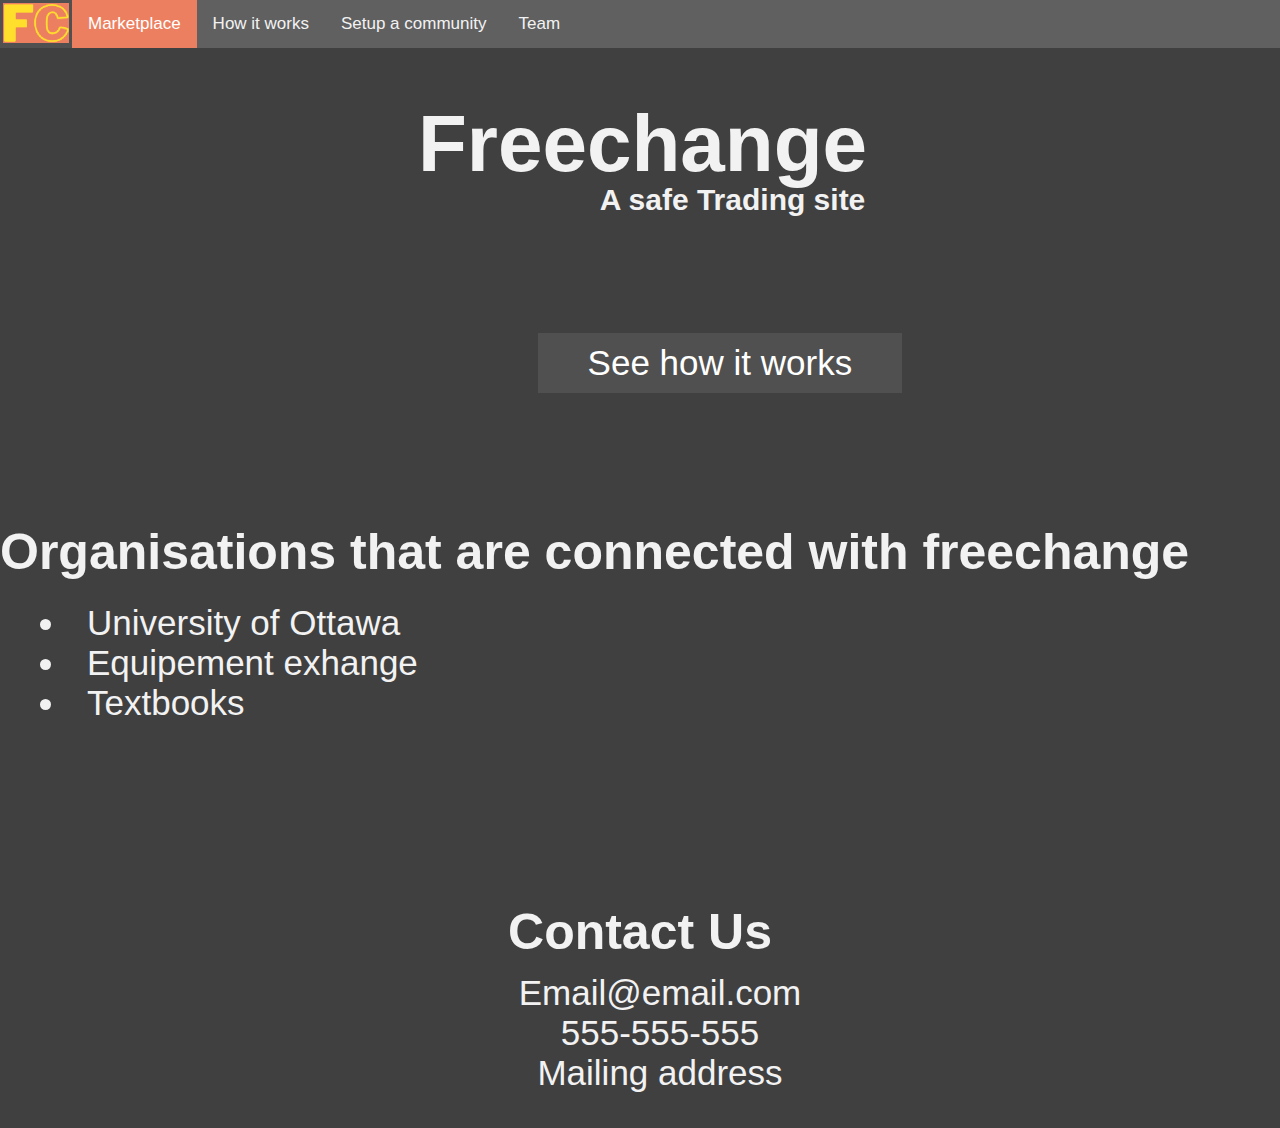
<file: index.html>
<!DOCTYPE html>
<html lang = "en-US">
<head>
<link rel="stylesheet" href="index_style.css">
</head>
<body>
<title>
   FreeChange
</title>

<div class="topnav">
  <a class="logo" href="index.html"><img src="FreeChangeLogoSmallx40.png" witdth="40" height="40"></a>
  <a href="marketplace.html" class="active">Marketplace</a>
  <a href="productFeaturesPage.html">How it works</a>
  <a href="pricingPage.html">Setup a community</a>
  <a href="teamPage.html">Team</a>
</div>

<section>
 <article>
 <h1 class = "myheader">Freechange</h1>
 <h1 class = "mysubheader">A safe Trading site</h1>
 <button onclick = "document.location = 'productFeaturesPage.html'">See how it works</button>
 </article>

 <article>
  <h2 class = "headerOrganisations">Organisations that are connected with freechange</h2>
   <ul class = "oraganise">
    <li>University of Ottawa</li>
    <li>Equipement exhange</li>
    <li>Textbooks</li>
   </ul>
 <article>

 <article>
  <h2 class = "headerContact">Contact Us</h2>
   <ul class = "contact">
    <p>Email@email.com
       <br>555-555-555
       <br>Mailing address
    </p>

</body>
</html>
</file>
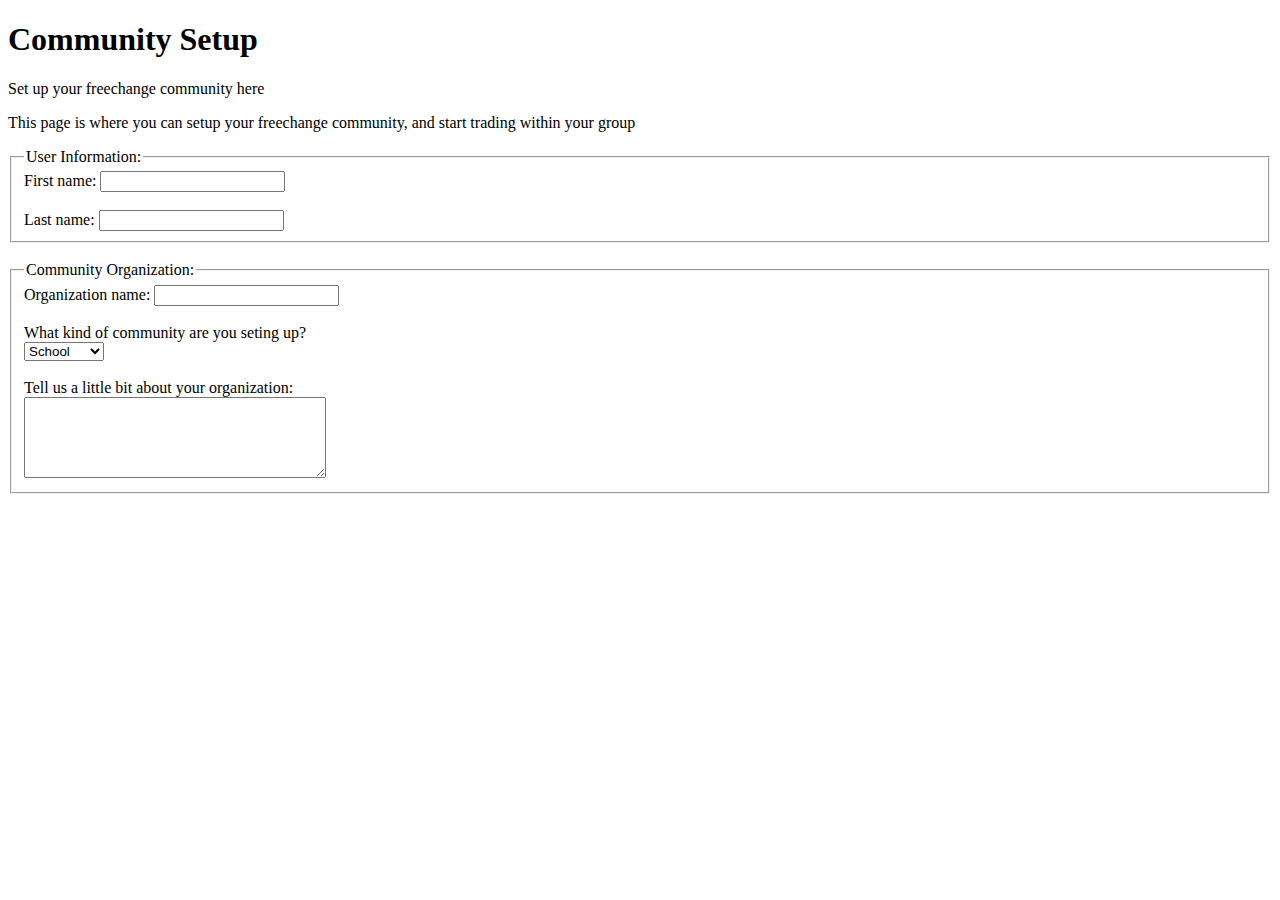
<file: community_setup.html>
<!DOCTYPE html>
<head>
    <title>Community Setup</title>
</head>
<body>
    <h1>Community Setup</h1>
    <p>Set up your freechange community here</p>

    <p>This page is where you can setup your freechange community, and start trading within your group</p>
    <fieldset>
        <legend>User Information:</legend>
        <label for="fname">First name: </label>
        <input type="text" id="fname" name="fname"><br><br>
        <lable for="lname">Last name: </lable>
        <input type="text" id="lname" name="lname"><br>
    </fieldset><br>

    <fieldset>
        <legend>Community Organization:</legend>
        <lable for="oname">Organization name: </lable>
        <input type="text" id="oname" name="oname"><br><br>
        <label for="Communitys">What kind of community are you seting up?</label><br>
        <select name="Communitys", id="Communitys">
            <option value="school">School</option>
            <option value="team">Team</option>
            <option value="Company">Company</option>
            <option value="Other">Other</option>
        </select><br><br>
        <label for="info">Tell us a little bit about your organization:</label><br>
    <textarea id="info" name="info" rows="5" cols="35"></textarea><br>
    </fieldset><br>
</body>
</file>
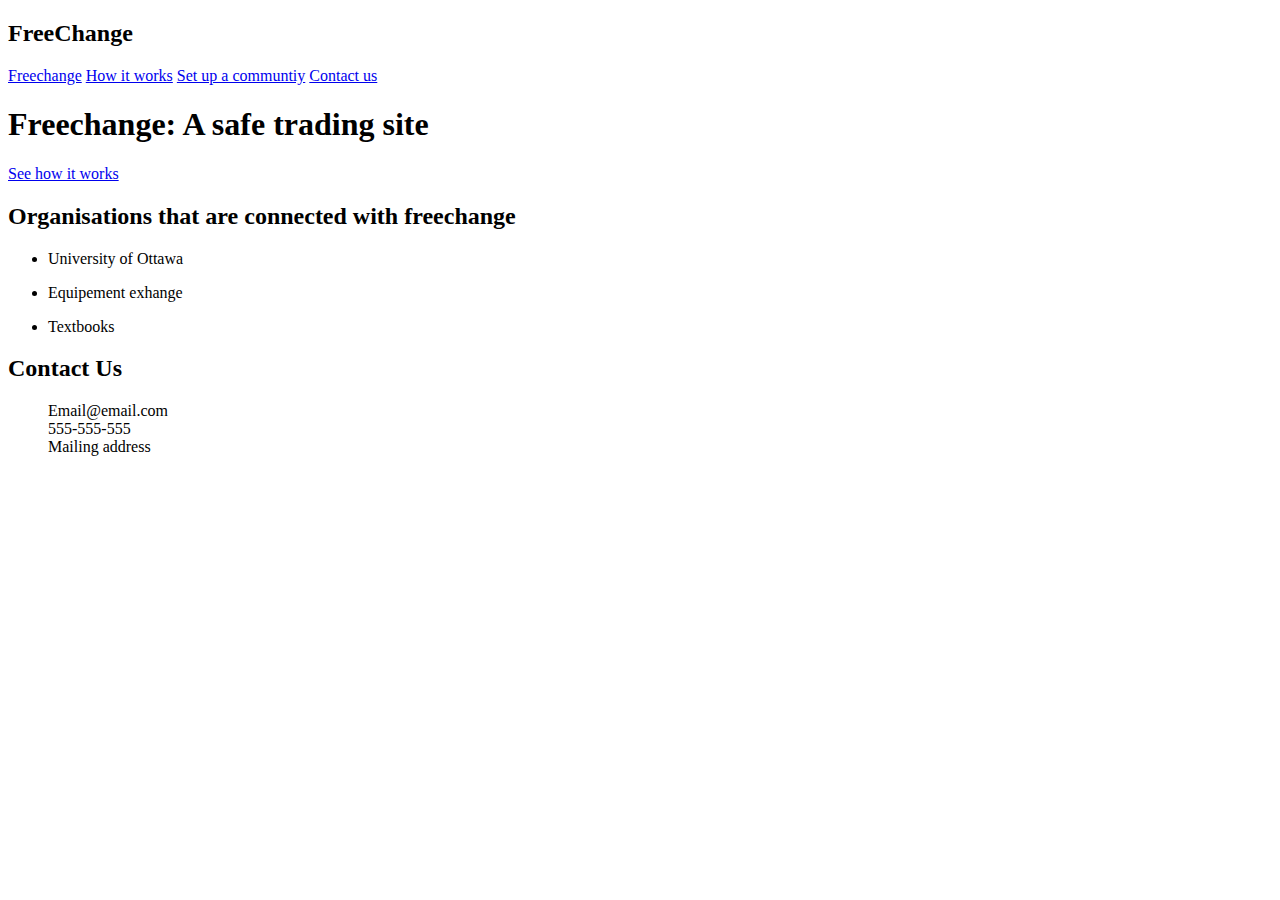
<file: home.html>
<!DOCTYPE html>
<html lang = "en-US">
<body>
<title>
   FreeChange
</title>

<header>
 <h2>FreeChange</h2>
</header>

<section>
 <nav>
  <a href = "#">Freechange</a>
  <a href = "#">How it works</a>
  <a href = "#"> Set up a communtiy</a>
  <a href = "#"> Contact us</a>
 </nav>


 <article>
 <h1>Freechange: A safe trading site </h1>
  <a href = "#"> See how it works</a>
 </article>

 <article>
  <h2>Organisations that are connected with freechange</h2>
   <ul>
    <li><p>University of Ottawa</p></li>
    <li><p>Equipement exhange</p></li>
    <li><p>Textbooks</p></li>
   </ul>
 <article>

 <article>
  <h2>Contact Us</h2>
   <ul>
    <p>Email@email.com
       <br>555-555-555
       <br>Mailing address
    </p>

</body>
</html>
</file>
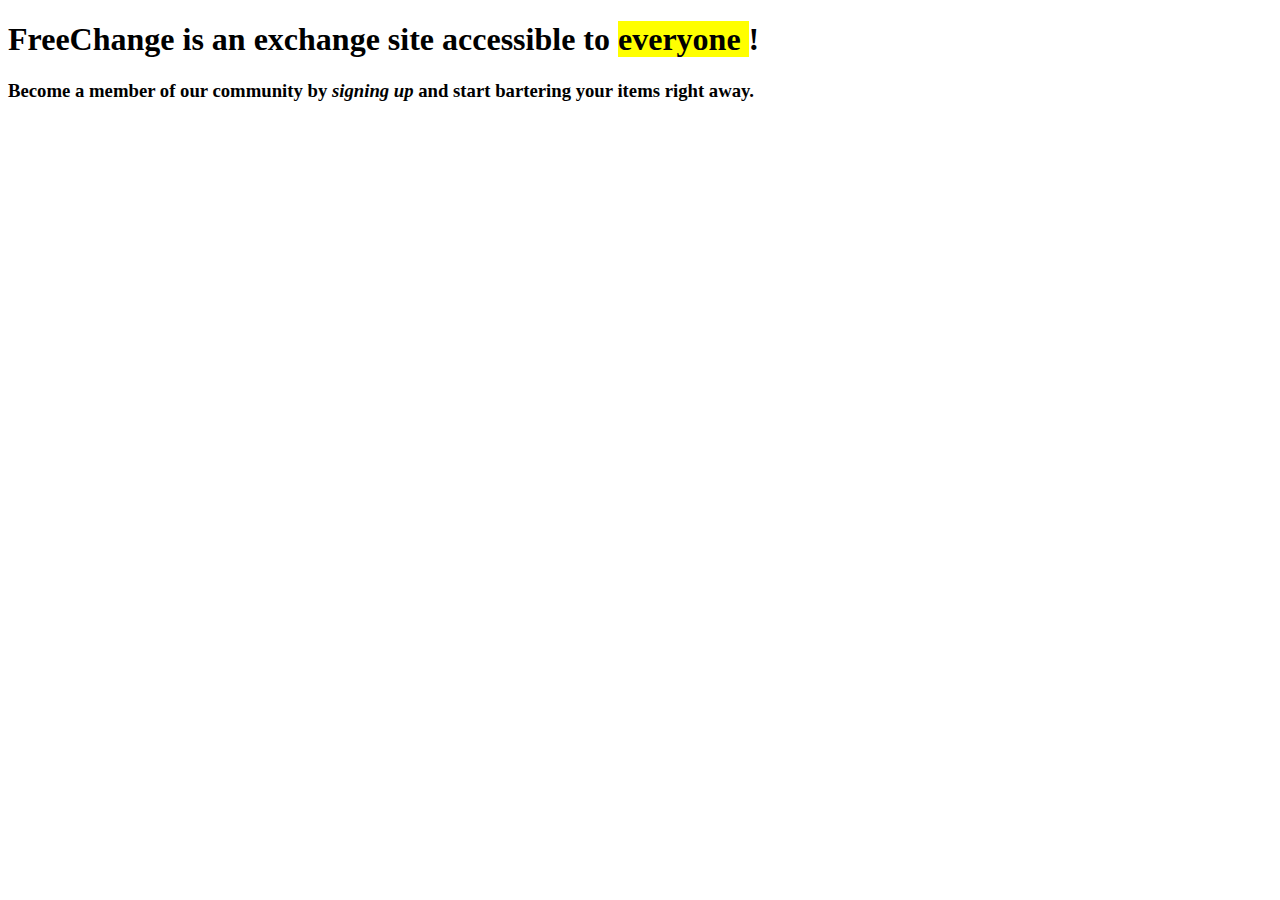
<file: how it works.html>
<!DOCTYPE html>
<html>
    <meta charset="utf-8"/>
    <head>
        <title>FreeChange</title>
    </head>
<body>
    <p>
        <h1>FreeChange is an exchange site accessible to <mark> everyone </mark> ! </h1><br?>
        <h3>Become a member of our community by <em>signing up</em> and start bartering your items right away.</h3>
    </p>
    <p> </p>
</body>
</html>
</file>
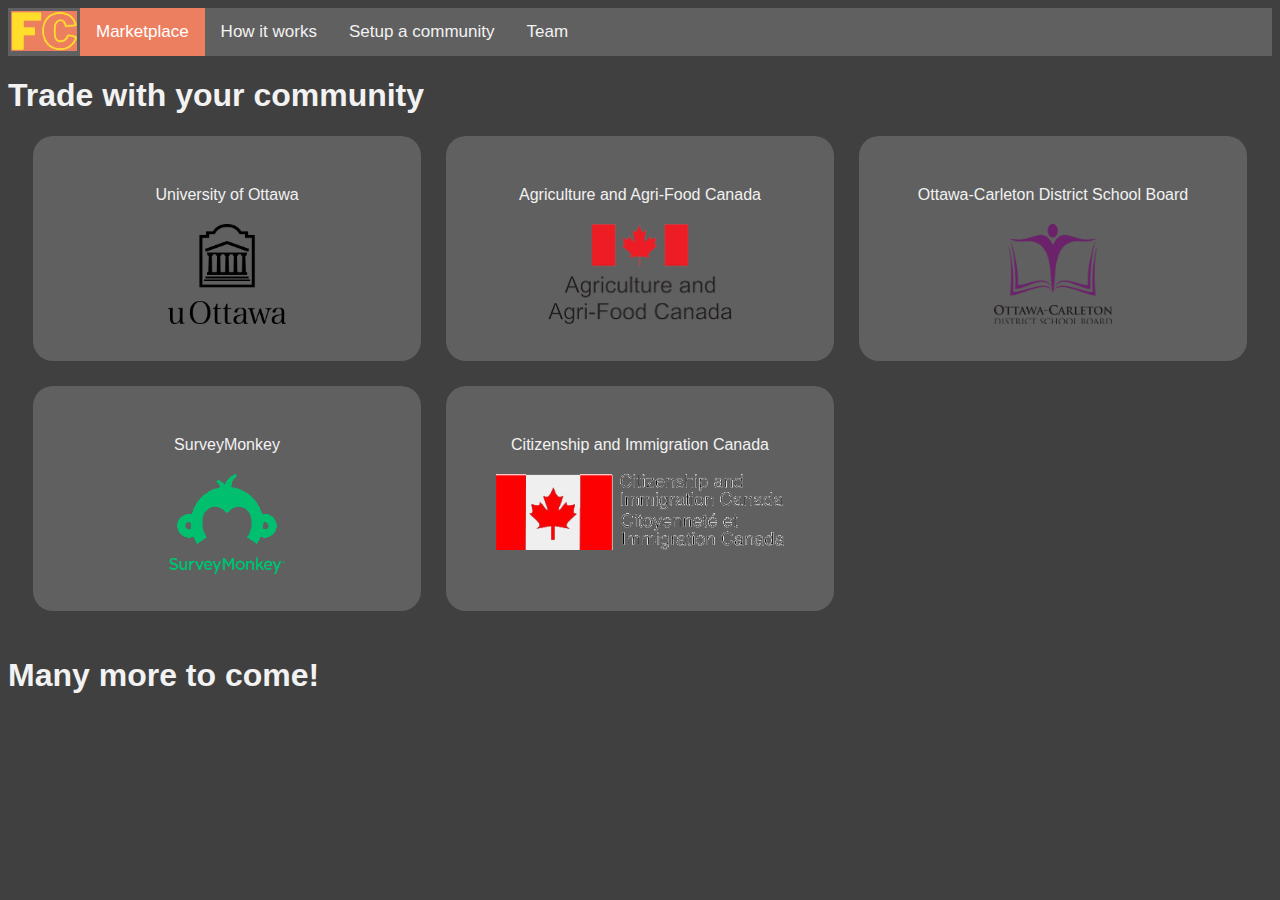
<file: marketplace.html>
<!DOCTYPE html>
<html>
<head>
<link rel="stylesheet" href="marketplace_style.css">
</head>

<div class="topnav">
  <a class="logo" href="index.html"><img src="FreeChangeLogoSmallx40.png" witdth="40" height="40"></a>
  <a href="marketplace.html" class="active">Marketplace</a>
  <a href="productFeaturesPage.html">How it works</a>
  <a href="pricingPage.html">Setup a community</a>
  <a href="teamPage.html">Team</a>
</div>

<h1>Trade with your community</h1>
<div class="content">
<div class="grid-container">
	<a class = "flexlink" href="https://www.google.com"><div class="grid-item">University of Ottawa<br>
		<img src="marketplace_logos/uottawa_ver_black.png"></div></a>
	<a class = "flexlink" href="www.google.com"><div class="grid-item"> Agriculture and Agri-Food Canada<br>
		<img src="marketplace_logos/a.png"></div></a>
	<a class = "flexlink" href="www.google.com"><div class="grid-item">Ottawa-Carleton District School Board<br>
		<img src="marketplace_logos/oc.png"></div></a></a>
	<a class = "flexlink" href="www.google.com"><div class="grid-item">SurveyMonkey<br>
		<img src="marketplace_logos/s.png"></div></a>
	<a class = "flexlink" href="www.google.com"><div class="grid-item">Citizenship and Immigration Canada<br>
		<img src="marketplace_logos/cic.png"></div></a>
</div>
</div>
<h1>Many more to come!</h1>
</file>
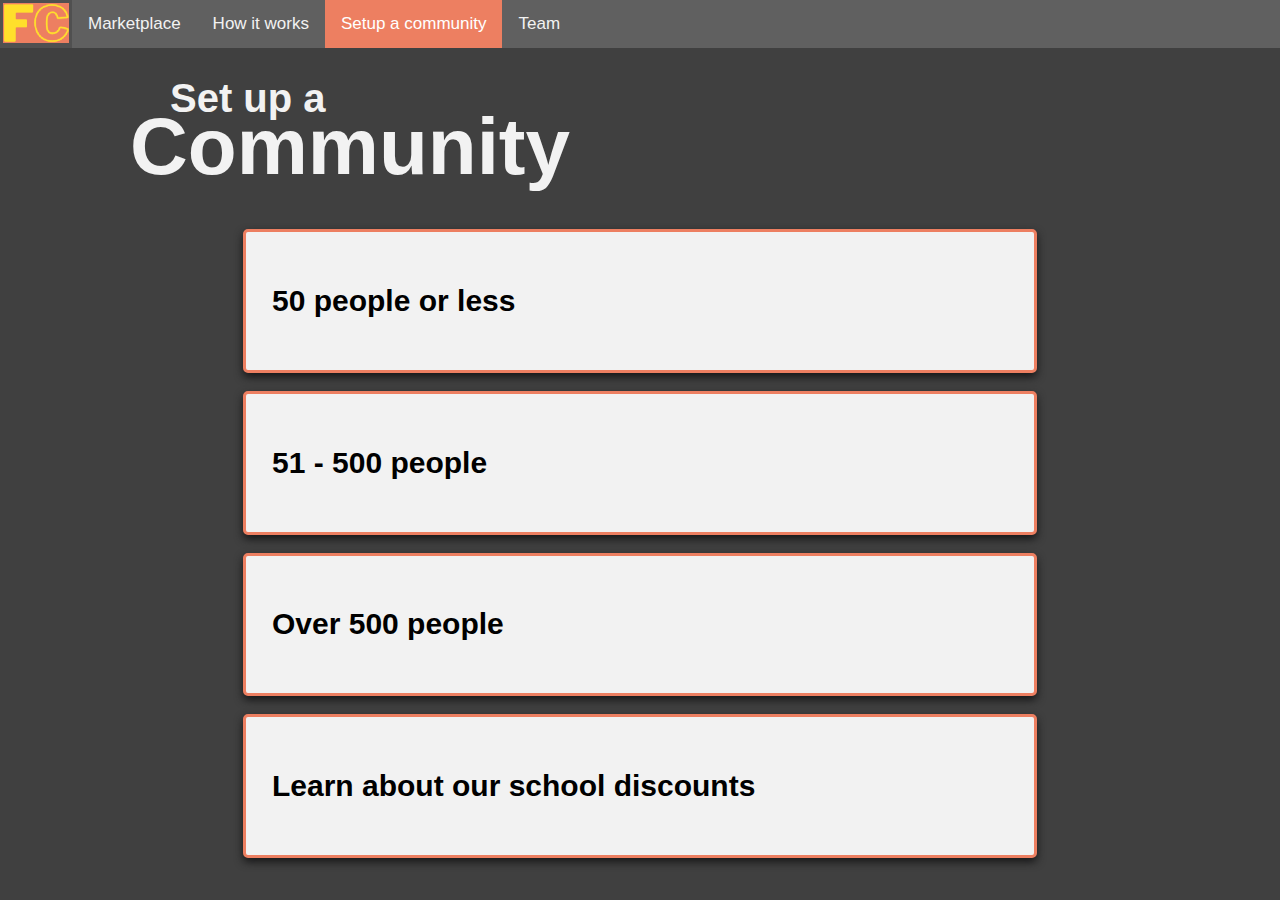
<file: pricingPage.html>
<!DOCTYPE html>
<head>
    <title>Community Setup</title>
    <link rel="stylesheet" href="pricing_style.css">

    <script>
        function myFunction() {
          var myWindow = window.open("", "_self");
          myWindow.document.write("<p>I replaced the current window.</p>");
        }
    </script>
</head>
<body>
    <div class="topnav">
        <a class="logo" href="index.html"><img src="FreeChangeLogoSmallx40.png" witdth="40" height="40"></a>
        <a href="marketplace.html">Marketplace</a>
        <a href="productFeaturesPage.html">How it works</a>
        <a href="pricingPage.html" class="active">Setup a community</a>
        <a href="teamPage.html">Team</a>
    </div>

    <br>

    <h2 class="pretitle_header">Set up a</h2>
    <h1 class="title_header">Community</h1>
    
    <br>
    <br>

    <div class="card center card_text">
        <div class="container" onclick="window.location.href='sign_up.html';">
            <h4><b>50 people or less</b></h4>
      </div>
    </div>

    <br>

    <div class="card center card_text">
        <div class="container" onclick="window.location.href='sign_up.html';">
            <h4><b>51 - 500 people</b></h4>
        </div>
    </div>

    <br>

    <div class="card center card_text">
        <div class="container" onclick="window.location.href='sign_up.html';">
            <h4><b>Over 500 people</b></h4>
        </div>
    </div>

    <br>

    <div class="card center card_text">
        <div class="container" onclick="window.location.href='sign_up.html';">
            <h4><b>Learn about our school discounts</b></h4>
        </div>
    </div>
</body>
</file>
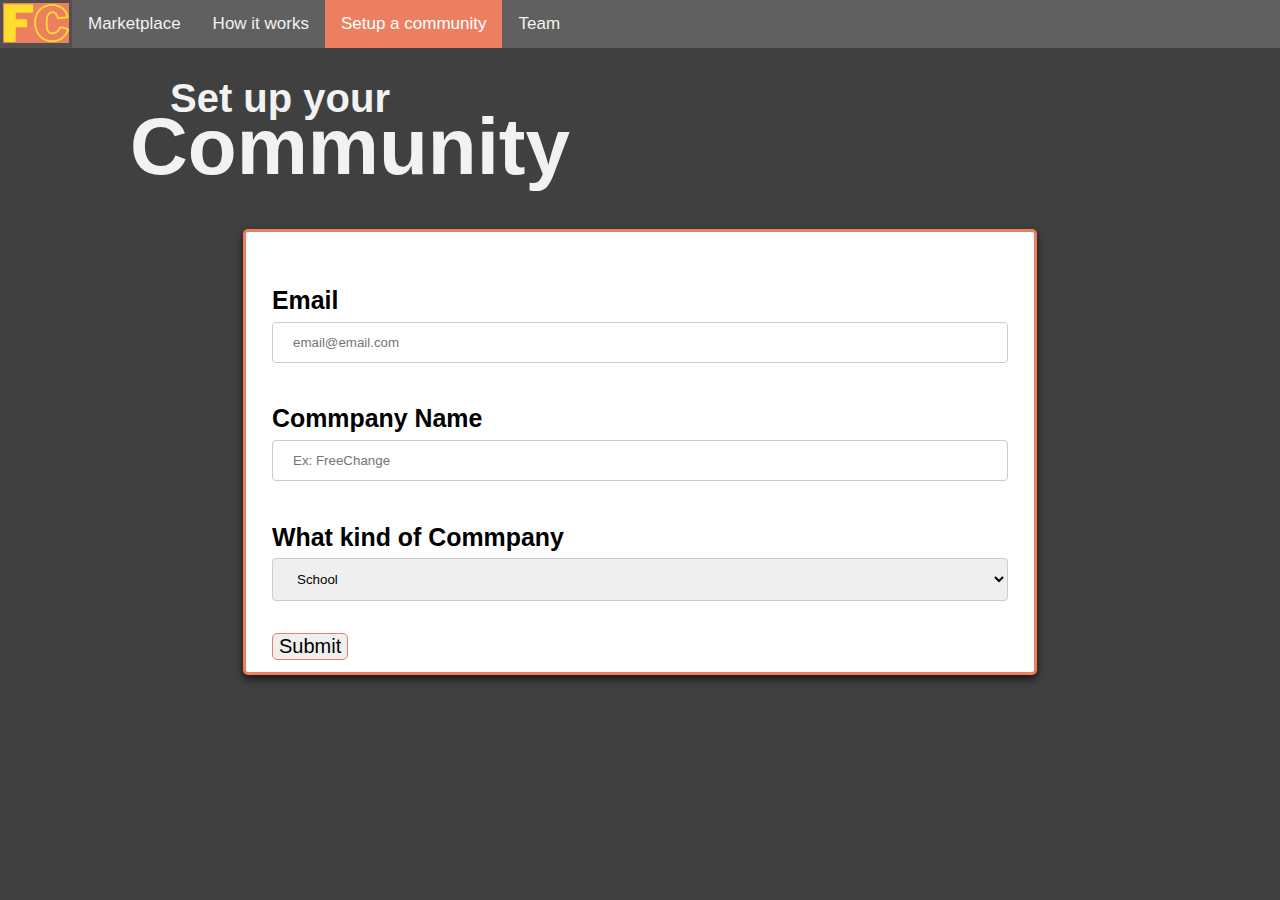
<file: sign_up.html>
<!DOCTYPE html>
<head>
    <title>Sign Up</title>
    <link rel="stylesheet" href="sign_up.css">
    <link rel="icon" href="FreeChangeLogo.png">
</head>
<body>
    <div class="topnav">
        <a class="logo" href="index.html"><img src="FreeChangeLogoSmallx40.png" witdth="40" height="40"></a>
        <a href="marketplace.html">Marketplace</a>
        <a href="productFeaturesPage.html">How it works</a>
        <a href="pricingPage.html" class="active">Setup a community</a>
        <a href="teamPage.html">Team</a>
    </div>

    <br>

    <h2 class="pretitle_header">Set up your</h2>
    <h1 class="title_header">Community</h1>
    
    <br>
    <br>

    <div class="card center card_text">
        <div class="container">
            <h5 class="header"><b>Email</b></h5>
            <input type="text" placeholder="email@email.com">
            
            <h5 class="header"><b>Commpany Name</b></h5>
            <input type="text" placeholder="Ex: FreeChange">
            
            <h5 class="header"><b>What kind of Commpany</b></h5>
            <select class="bottom">
                <option value="scool">School</option>
                <option value="team">Team</option>
                <option value="commpany">Commpany</option>
                <option value="other">Other</option>
            </select>

            <button class="button">Submit</button>
      </div>
    </div>
</body>
</file>
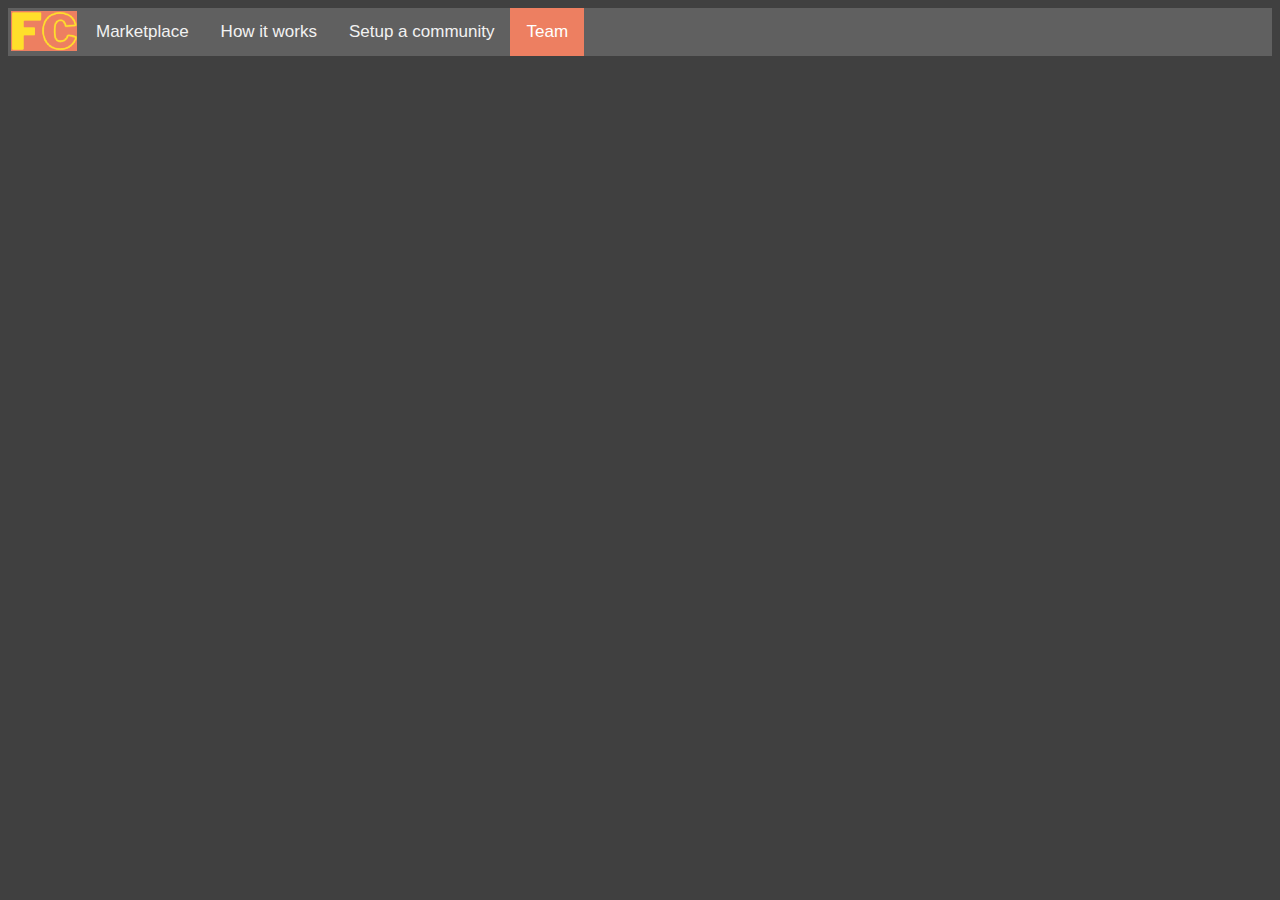
<file: teamPage.html>
<!DOCTYPE html>
<html>
<head>
<link rel="stylesheet" href="teamPage_style.css">
</head>

<div class="topnav">
  <a class="logo" href="index.html"><img src="FreeChangeLogoSmallx40.png" witdth="40" height="40"></a>
  <a href="marketplace.html">Marketplace</a>
  <a href="productFeaturesPage.html">How it works</a>
  <a href="pricingPage.html">Setup a community</a>
  <a href="teamPage.html" class="active">Team</a>
</div>
</file>
<file: index_style.css>
body {
  font-family: Arial;
  background-color: #404040;
  color: #f2f2f2;
  margin: 0;
  width: 100%;
}

.topnav {
  overflow: hidden;
  background-color: #606060;
}

.topnav .logo {
	padding: 3px;
	padding-bottom: 0px;
}

.topnav a {
  float: left;
  color: #f2f2f2;
  text-align: center;
  padding: 14px 16px;
  text-decoration: none;
  font-size: 17px;
}

.topnav a:hover {
  background-color: #505050;
  color: white;
}

.topnav a.active {
  background-color: #ED7F61;
  color: white;
}

.myheader{
	position: relative;
	height: 5px;
	font-size: 80px;
	text-align: center;
	text-decoration: none;
	margin: 0;
	margin-top:50px;
	margin-left: 5px;
}

.mysubheader{
	position: relative;
	height: 50px;
	font-size: 30px;
	text-align: center;
	text-decoration: none;
	margin: 0;
	margin-top: 80px;
	margin-left: 185px;
}

button{
	background-color: #505050;
  	color: white;
	border: none;
  	text-decoration: none;
	position: relative:
	text-align: center;
  	font-size: 35px;
  	cursor: pointer;
	margin-top: 100px;
	height: 50px;
	margin-left: 42%;
	vertical-align:middle;
	padding: 30px 50px;
	line-height: 0px;
}


.oraganise {
	margin-top: 80px;
	font-size: 35px;
	height: 100px;
	text-align: left;
	list-style-position: inside;	
}

.headerOrganisations{
	text-align: left;
	margin-top: 130px;
	font-size: 50px;
	height: 0px;
}

.headerContact{
	text-align: center;
	margin-top : 200px;
	font-size: 50px;
	height: 0px;
}

.contact{
	text-align: center;
	font-size: 35px;
	margin-top: 70px;
}
</file>
<file: marketplace_style.css>
body {
  font-family: Arial;
  background-color: #404040;
  color: #f2f2f2;
}

.content {
	padding: 25px;
  padding-top: 0px;
}

.grid-container {
	display: grid;
	grid-gap: 25px;
	grid-template-columns: 1fr 1fr 1fr
}

.grid-item {
	background-color: #606060;
	border-radius: 20px;
	text-align: center;
	padding: 50px;
  min-height: 125px;
  max-height: 125px;
}

.grid-item img {
  padding-top: 20px;
  width: auto;
  height: auto;
  max-width: 100%;
  max-height: 100px;
  position: flex;
}

.flexlink:visited {
	text-decoration: none;
	color: #f2f2f2;
}

.flexlink {
	text-decoration: none;
	color: #f2f2f2;
}


.topnav {
  overflow: hidden;
  background-color: #606060;
}

.topnav .logo {
	padding: 3px;
	padding-bottom: 0px;
}

.topnav a {
  float: left;
  color: #f2f2f2;
  text-align: center;
  padding: 14px 16px;
  text-decoration: none;
  font-size: 17px;
}

.topnav a:hover {
  background-color: #505050;
  color: white;
}

.topnav a.active {
  background-color: #ED7F61  ;
  color: white;
}
</file>
<file: pricing_style.css>
body {
    font-family: Arial;
    background-color: #404040;
    color: #f2f2f2;
    margin: 0;
    width: 100%;
  }
  
.topnav {
  overflow: hidden;
  background-color: #606060;
}
  
.topnav .logo {
  padding: 3px;
  padding-bottom: 0px;
}
  
.topnav a {
  float: left;
  color: #f2f2f2;
  text-align: center;
  padding: 14px 16px;
  text-decoration: none;
  font-size: 17px;
}
  
.topnav a:hover {
  background-color: #505050;
  color: white;
}
  
.topnav a.active {
  background-color: #ED7F61;
  color: white;
}
  
.myheader{
  position: relative;
  height: 5px;
  font-size: 80px;
  text-align: center;
  text-decoration: none;
  margin: 0;
  margin-top:50px;
  margin-left: 5px;
  margin-bottom: -20px;
}
  
.mysubheader{
  position: relative;
  height: 50px;
  font-size: 30px;
  text-align: center;
  text-decoration: none;
  margin: 0;
  margin-top: 80px;
  margin-left: 185px;
}
  
button{
  background-color: #505050;
  color: white;
  border: none;
  text-decoration: none;
  position: relative;
  text-align: center;
  font-size: 35px;
  cursor: pointer;
  margin-top: 100px;
  height: 50px;
  margin-left: 42%;
  vertical-align:middle;
  padding: 30px 50px;
  line-height: 0px;
}
  
  
.oraganise {
  margin-top: 80px;
  font-size: 35px;
  height: 100px;
  text-align: left;
  list-style-position: inside;	
}
  
.headerOrganisations{
  text-align: left;
  margin-top: 130px;
  font-size: 50px;
  height: 0px;
}
  
.headerContact{
  text-align: center;
  margin-top : 200px;
  font-size: 50px;
  height: 0px;
}
  
.contact{
  text-align: center;
  font-size: 35px;
  margin-top: 70px;
}

.pretitle_header {
  position: relative;
  text-align: left;
  font-size: 40px;
  padding: 0;
  margin: 0;
  margin-top: 10px;
  margin-left: 170px;
}

.title_header {
  position: relative;
  text-align: left;
  font-size: 80px;
  margin: 0;
  padding: 0;
  margin-left: 130px;
  margin-top: -20px;
}

.card_text {
  font-size:30px;
  color:black;
}

.card {
  box-shadow: 0 4px 8px 0 #161617;
  background-color: #f2f2f2;
  transition: 0.3s;
  height: 5%;
  width: 40%;
  border-radius: 5px;
}

.card:hover {
  box-shadow: 0 8px 16px 0 rgba(0,0,0,0.5);
  background-color: white;
}

.container {
  padding: 2px 16px;
}

.center {
  margin: auto;
  width: 60%;
  border: 3px solid #ED7F61;
  padding: 10px;
}
</file>
<file: sign_up.css>
body {
  font-family: Arial;
  background-color: #404040;
  color: #f2f2f2;
  margin: 0;
  width: 100%;
}

.topnav {
overflow: hidden;
background-color: #606060;
}

.topnav .logo {
padding: 3px;
padding-bottom: 0px;
}

.topnav a {
float: left;
color: #f2f2f2;
text-align: center;
padding: 14px 16px;
text-decoration: none;
font-size: 17px;
}

.topnav a:hover {
background-color: #505050;
color: white;
}

.topnav a.active {
background-color: #ED7F61;
color: white;
}

.pretitle_header {
  position: relative;
  text-align: left;
  font-size: 40px;
  padding: 0;
  margin: 0;
  margin-top: 10px;
  margin-left: 170px;
}

.title_header {
  position: relative;
  text-align: left;
  font-size: 80px;
  margin: 0;
  padding: 0;
  margin-left: 130px;
  margin-top: -20px;
}

.card_text {
  font-size:30px;
  color:black;
  margin-bottom: -70px;
}

.card {
  box-shadow: 0 4px 8px 0 #161617;
  background-color: white;
  transition: 0.3s;
  height: 5%;
  width: 40%;
  border-radius: 5px;
}

.card:hover {
  box-shadow: 0 8px 16px 0 rgba(0,0,0,0.5);
}

.container {
  padding: 2px 16px;
}

.center {
  margin: auto;
  width: 60%;
  border: 3px solid #ED7F61;
  padding: 10px;
}

input[type=text], select {
  width: 100%;
  padding: 12px 20px;
  display: inline-block;
  border: 1px solid #ccc;
  border-radius: 4px;
  box-sizing: border-box;
}

input[type=submit] {
  width: 100%;
  background-color: #4CAF50;
  color: white;
  padding: 14px 20px;
  border: none;
  border-radius: 4px;
  cursor: pointer;
}

.header {
  margin-bottom: 5px;
}

.bottom {
  margin-bottom: 25px;
}

.button {
  border-radius: 5px;
  border: 1.5px solid #ED7F61;
  font-size: 20px;
}

.center_two {
  margin: 0;
  position: absolute;
  top: 50%;
  left: 50%;
  -ms-transform: translate(-50%, -50%);
  transform: translate(-50%, -50%);
}
</file>
<file: teamPage_style.css>
body {
  font-family: Arial;
  background-color: #404040;
  color: #f2f2f2;
}

.topnav {
  overflow: hidden;
  background-color: #606060;
}

.topnav .logo {
	padding: 3px;
	padding-bottom: 0px;
}

.topnav a {
  float: left;
  color: #f2f2f2;
  text-align: center;
  padding: 14px 16px;
  text-decoration: none;
  font-size: 17px;
}

.topnav a:hover {
  background-color: #505050;
  color: white;
}

.topnav a.active {
  background-color: #ED7F61;
  color: white;
}
</file>
